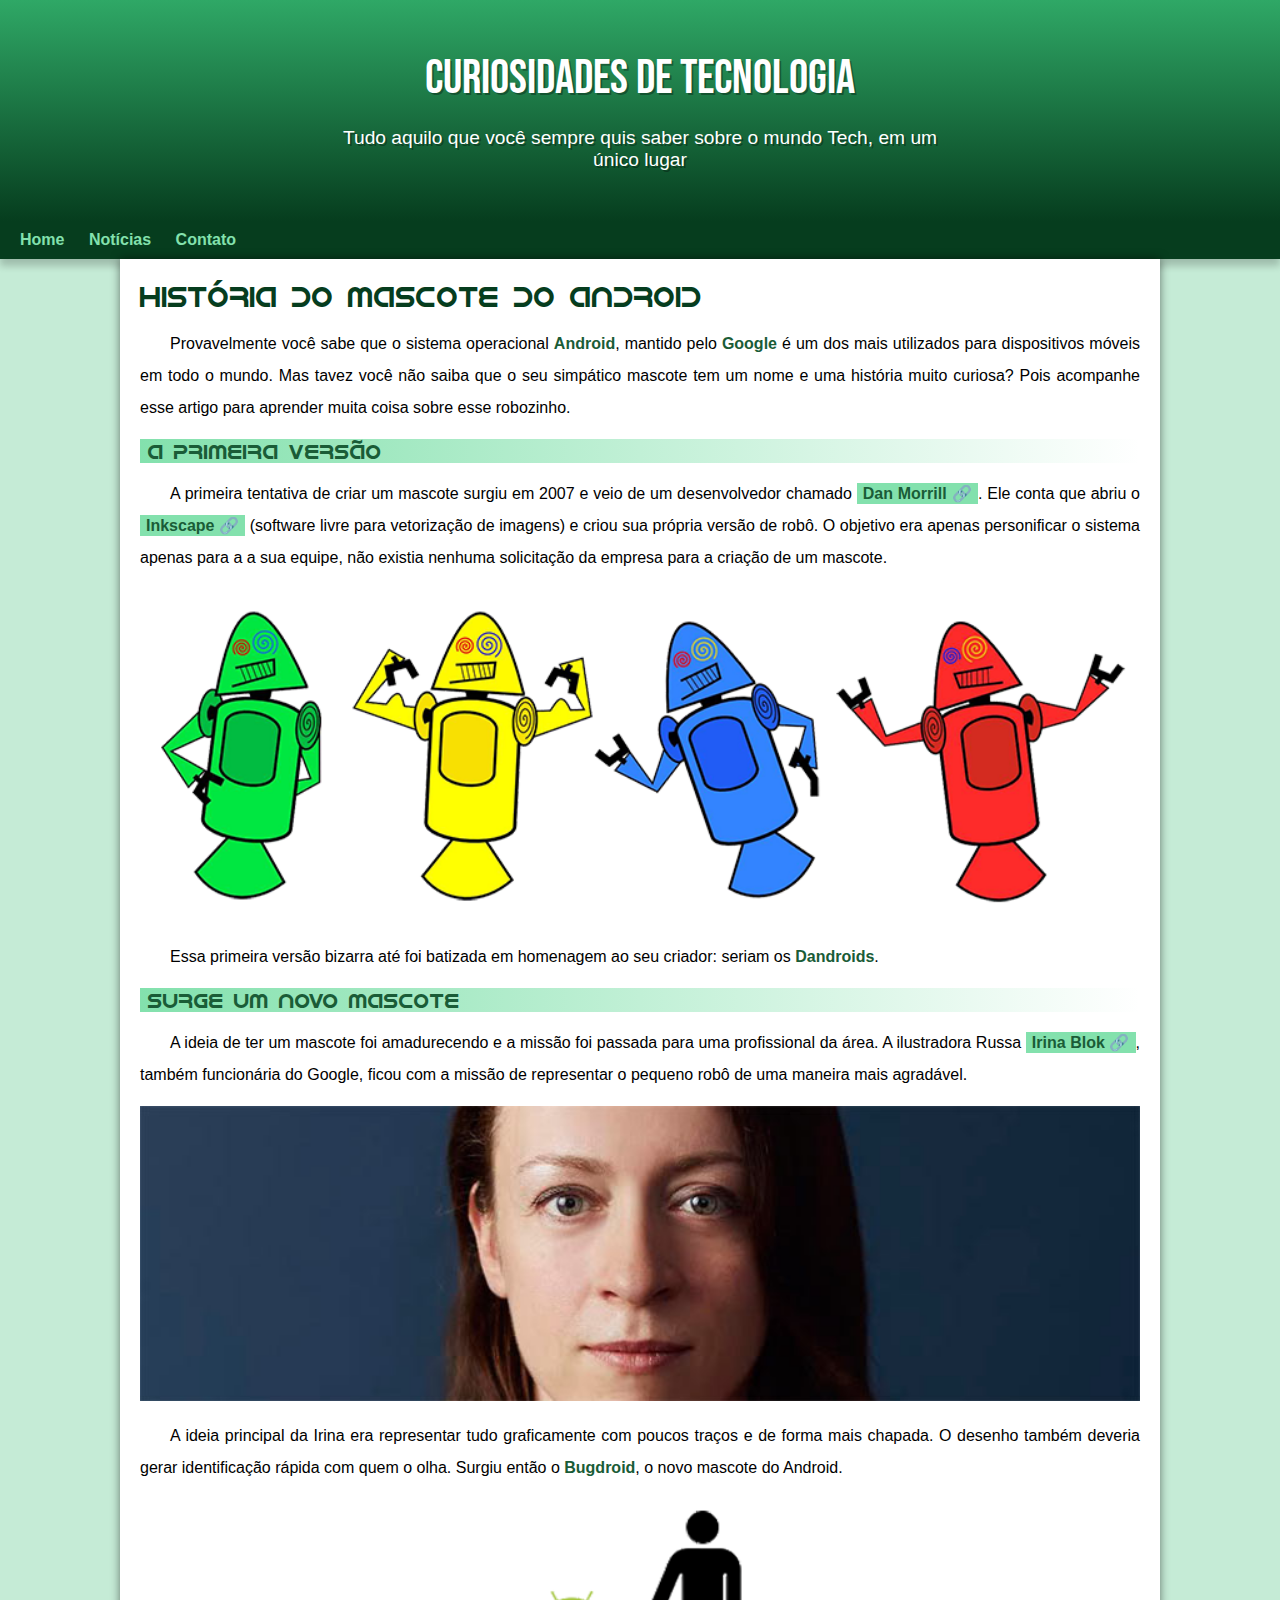
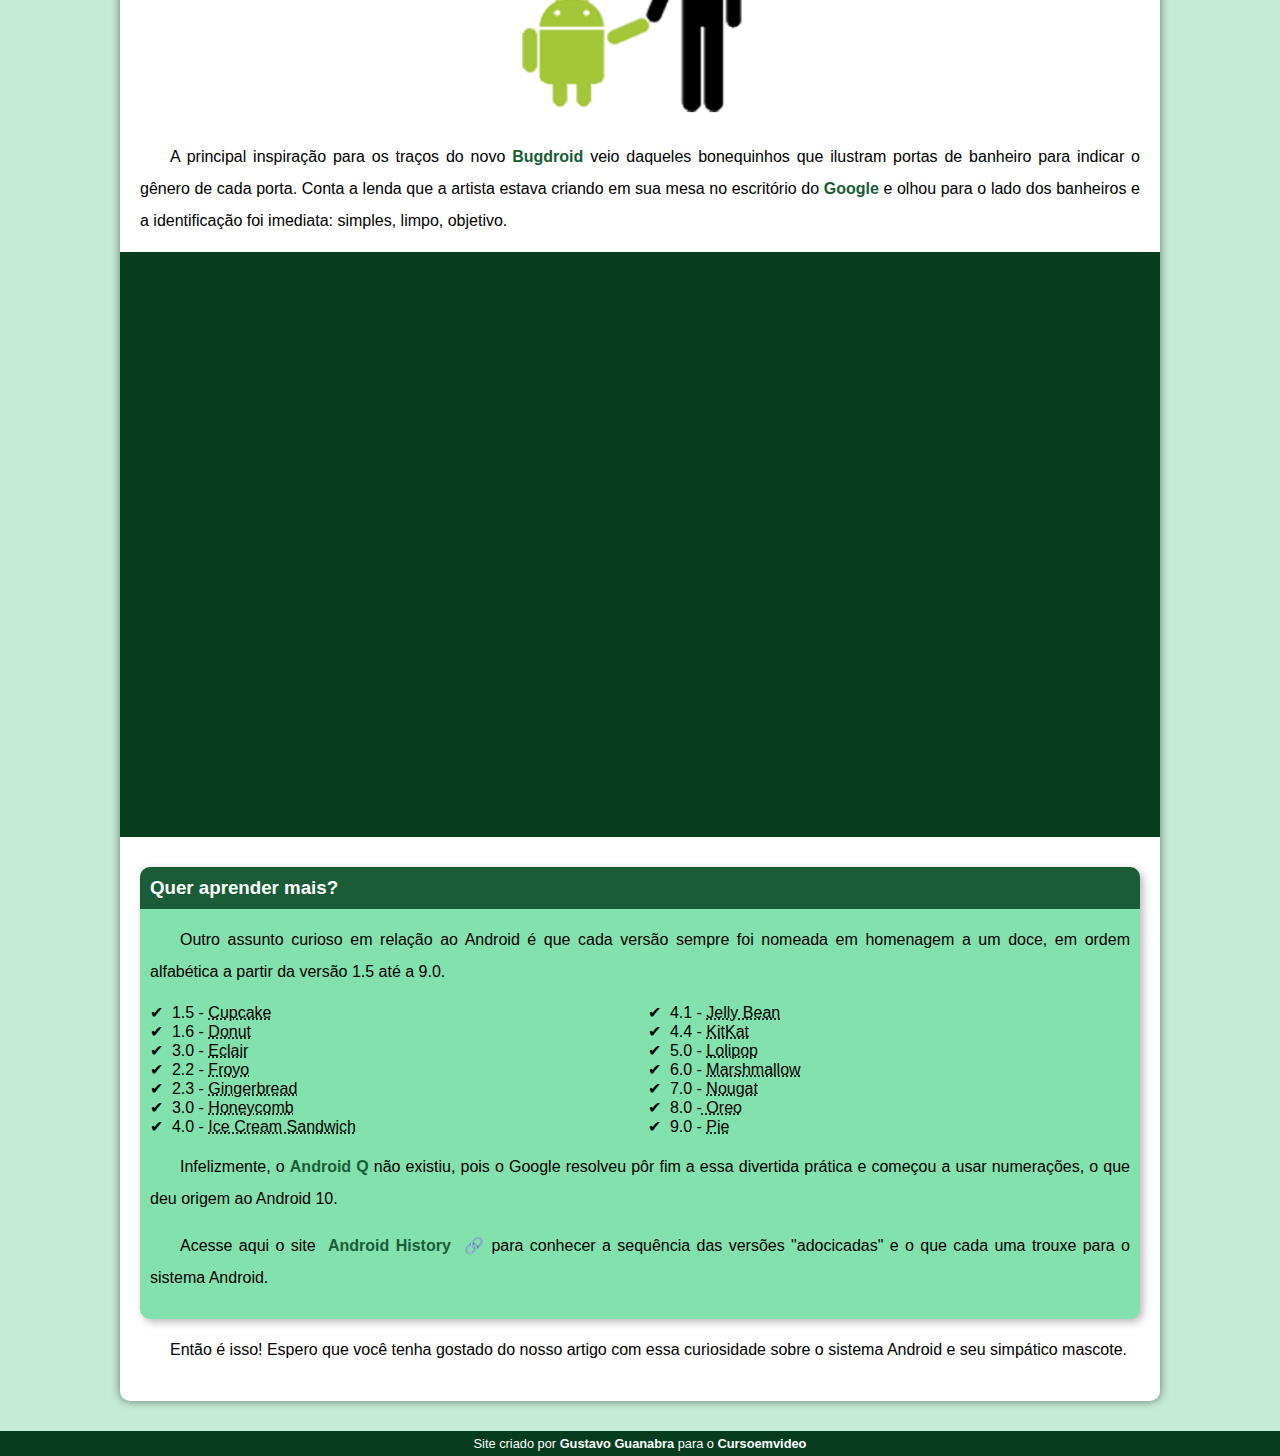
<file: index.html>
<!DOCTYPE html>
<html lang="pt-br">
<head>
    <meta charset="UTF-8">
    <meta http-equiv="X-UA-Compatible" content="IE=edge">
    <meta name="viewport" content="width=device-width, initial-scale=1.0">
    <title>Como surgiu o macosto do Android?</title>
    <link rel="shortcut icon" href="imagens/favicon.ico" type="image/x-icon">
    <link rel="stylesheet" href="estilo/style.css">
</head>
<body>
    <header>
        <h1>Curiosidades de Tecnologia</h1>
        <p>Tudo aquilo que você sempre quis saber sobre o mundo Tech, em um único lugar</p>
    </header>
    <nav>
        <a href="#">Home</a>
        <a href="#">Notícias</a>
        <a href="#">Contato</a>
    </nav>
    <main>
        <article>
            <h1>História do Mascote do Android</h1>

            <p>Provavelmente você sabe que o sistema operacional <strong>Android</strong>, mantido pelo <strong>Google</strong> é um dos mais utilizados para dispositivos móveis em todo o mundo. Mas tavez você não saiba que o seu simpático mascote tem um nome e uma história muito curiosa? Pois acompanhe esse artigo para aprender muita coisa sobre esse robozinho.</p>

            <h2>A primeira versão</h2>

            <p>A primeira tentativa de criar um mascote surgiu em 2007 e veio de um desenvolvedor chamado <a href="https://androidcommunity.com/dan-morrill-shows-us-the-android-mascot-that-almost-was-20130103/" target="_blank" class="externo">Dan Morrill</a>. Ele conta que abriu o <a href="https://inkscape.org/" target="_blank" class="externo">Inkscape</a> (software livre para vetorização de imagens) e criou sua própria versão de robô. O objetivo era apenas personificar o sistema apenas para a a sua equipe, não existia nenhuma solicitação da empresa para a criação de um mascote.</p>

            <picture>
                <source media="(max-width: 670px)" srcset="imagens/dan-droids-pq.png">
                <img src="imagens/dan-droids.png" alt="Primeiro mascote do Android">
            </picture>

            <p>Essa primeira versão bizarra até foi batizada em homenagem ao seu criador: seriam os <strong>Dandroids</strong>.</p>

            <h2>Surge um novo mascote</h2>

            <p>A ideia de ter um mascote foi amadurecendo e a missão foi passada para uma profissional da área. A ilustradora Russa <a href="https://www.irinablok.com/android" target="_blank" class="externo">Irina Blok</a>, também funcionária do Google, ficou com a missão de representar o pequeno robô de uma maneira mais agradável.</p>

            <picture>
                <source media="(max-width:670px)" srcset="imagens/irina-blok-pq.jpg">
                <img src="imagens/irina-blok.jpg" alt="Irina Blok, criado do Bugdroid">
            </picture>

            <p>A ideia principal da Irina era representar tudo graficamente com poucos traços e de forma mais chapada. O desenho também deveria gerar identificação rápida com quem o olha. Surgiu então o <strong>Bugdroid</strong>, o novo mascote do Android.</p>

            <img src="imagens/bugdroid.png" class="pequena" alt="Bugdroid">

            <p>A principal inspiração para os traços do novo <strong>Bugdroid</strong> veio daqueles bonequinhos que ilustram portas de banheiro para indicar o gênero de cada porta. Conta a lenda que a artista estava criando em sua mesa no escritório do <strong>Google</strong> e olhou para o lado dos banheiros e a identificação foi imediata: simples, limpo, objetivo.</p>

            <div class="video"><iframe width="560" height="315" src="https://www.youtube.com/embed/l2UDgpLz20M" title="YouTube video player" frameborder="0" allow="accelerometer; autoplay; clipboard-write; encrypted-media; gyroscope; picture-in-picture; web-share" allowfullscreen></iframe></div>
            
            <aside>
                
            <h3>Quer aprender mais?</h3>
    
             <p>Outro assunto curioso em relação ao Android é que cada versão sempre foi nomeada em homenagem a um doce, em ordem alfabética a partir da versão 1.5 até a 9.0.</p>
    
            <ul>
                <li>1.5 - <abbr title="Bolo de Copo">Cupcake</abbr></li>
                <li>1.6 - <abbr title="Rosquinha">Donut</abbr></li>
                <li>3.0 - <abbr title="Bomba">Eclair</abbr></li>
                <li>2.2 - <abbr title="Iogurte Congelado">Froyo</abbr></li>
                <li>2.3 - <abbr title="Biscoito de Gengibre">Gingerbread</abbr></li>
                <li>3.0 - <abbr title="Favo de Mel">Honeycomb</abbr></li>
                <li>4.0 - <abbr title="Sanduíche de Sorvete">Ice Cream Sandwich</abbr></li>
                <li>4.1 - <abbr title="Jujuba">Jelly Bean</abbr></li>
                <li>4.4 - <abbr title="KitKat">KitKat</abbr></li>
                <li>5.0 - <abbr title="Pirulito">Lolipop</abbr></li>
                <li>6.0 - <abbr title="Marshmallow">Marshmallow</abbr></li>
                <li>7.0 - <abbr title="Torrone">Nougat</abbr></li>
                <li>8.0 -<abbr title="Oreo"> Oreo</abbr></li>
                <li>9.0 - <abbr title="Torta">Pie</abbr></li>
            </ul>
    
            <p>Infelizmente, o <strong>Android Q</strong> não existiu, pois o Google resolveu pôr fim a essa divertida prática e começou a usar numerações, o que deu origem ao Android 10.</p>
    
            <p>Acesse aqui o site <a href="https://www.android.com/intl/en_uk/history/#/donut" target="_blank" class="externo">Android History </a>para conhecer a sequência das versões "adocicadas" e o que cada uma trouxe para o sistema Android.</p>
</aside>


            <p>Então é isso! Espero que você tenha gostado do nosso artigo com essa curiosidade sobre o sistema Android e seu simpático mascote.</p>
        </article>
    </main>
    <footer>
        <p>Site criado por <a href="https://gustavoguanabara.github.io/" target="_blank">Gustavo Guanabra</a> para o <a href="https://www.youtube.com/cursoemvideo">Cursoemvideo</a></p>
    </footer>
</body>
</html>
</file>
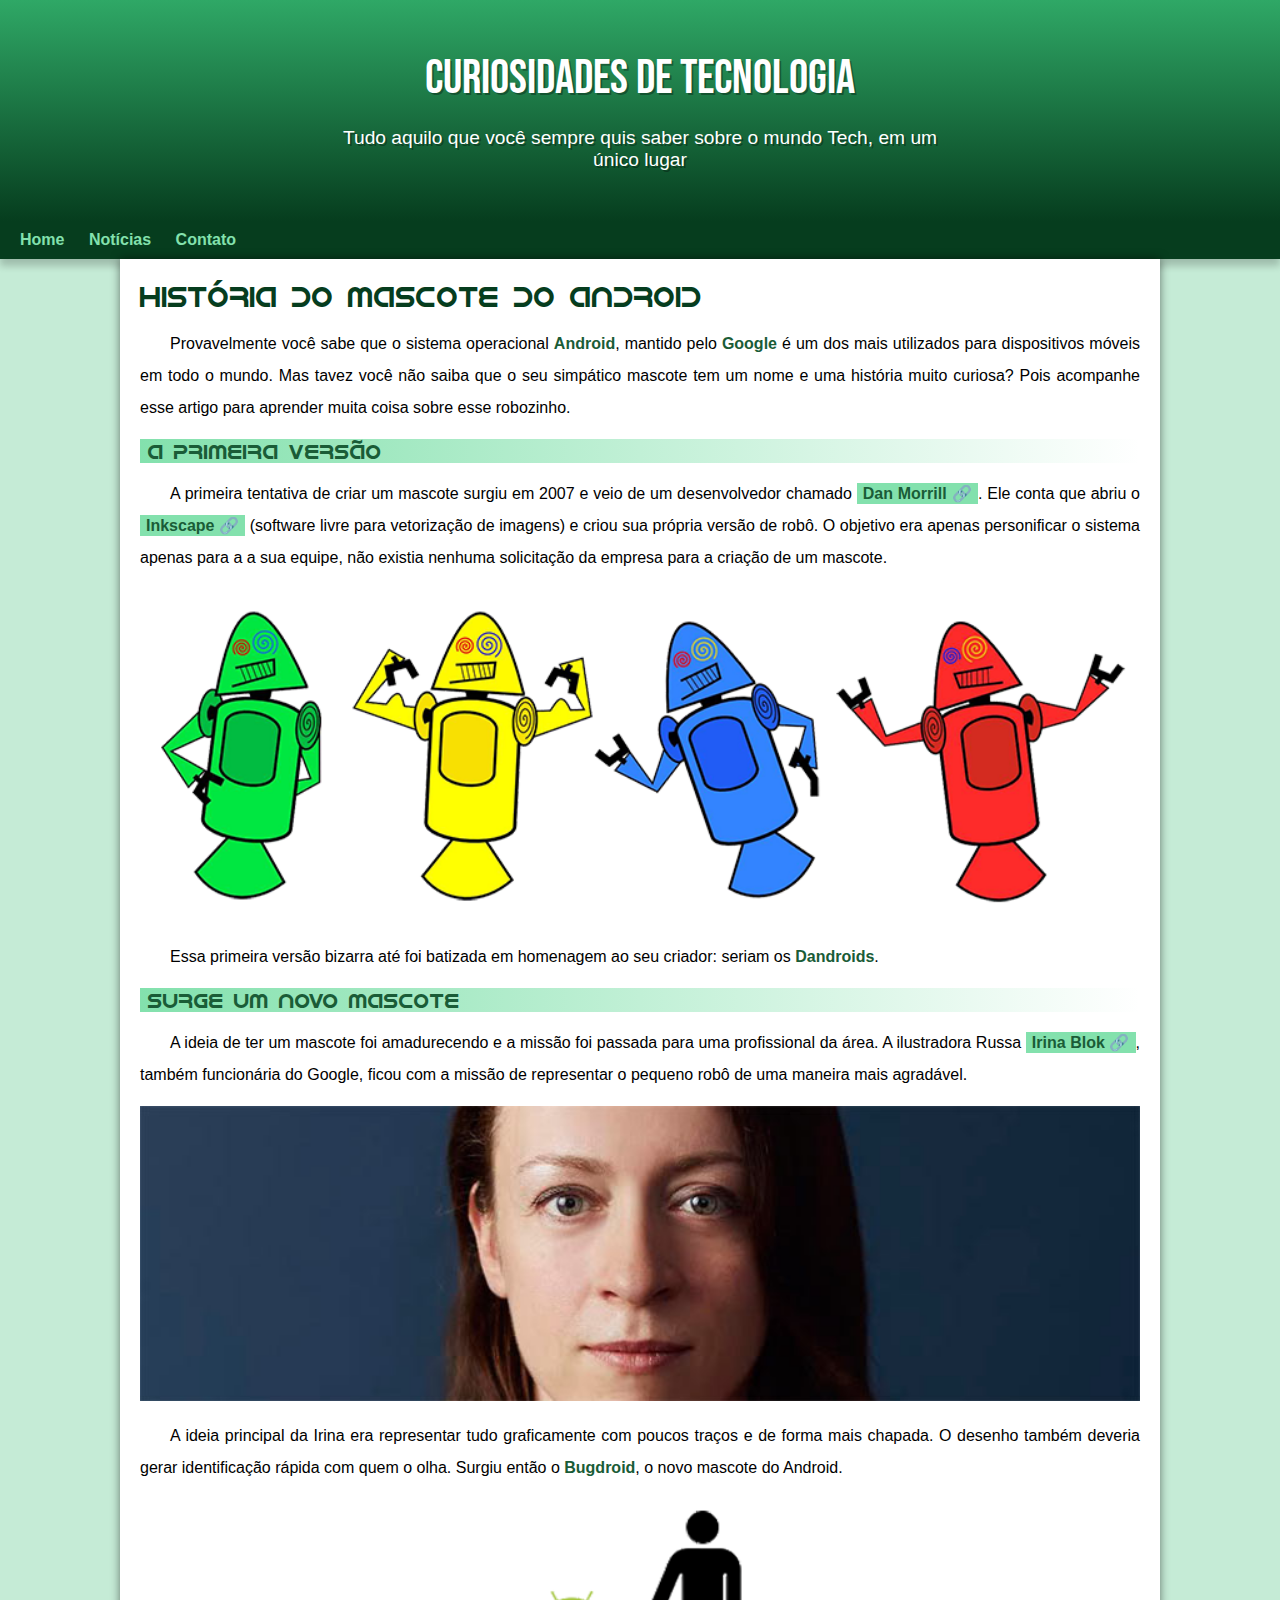
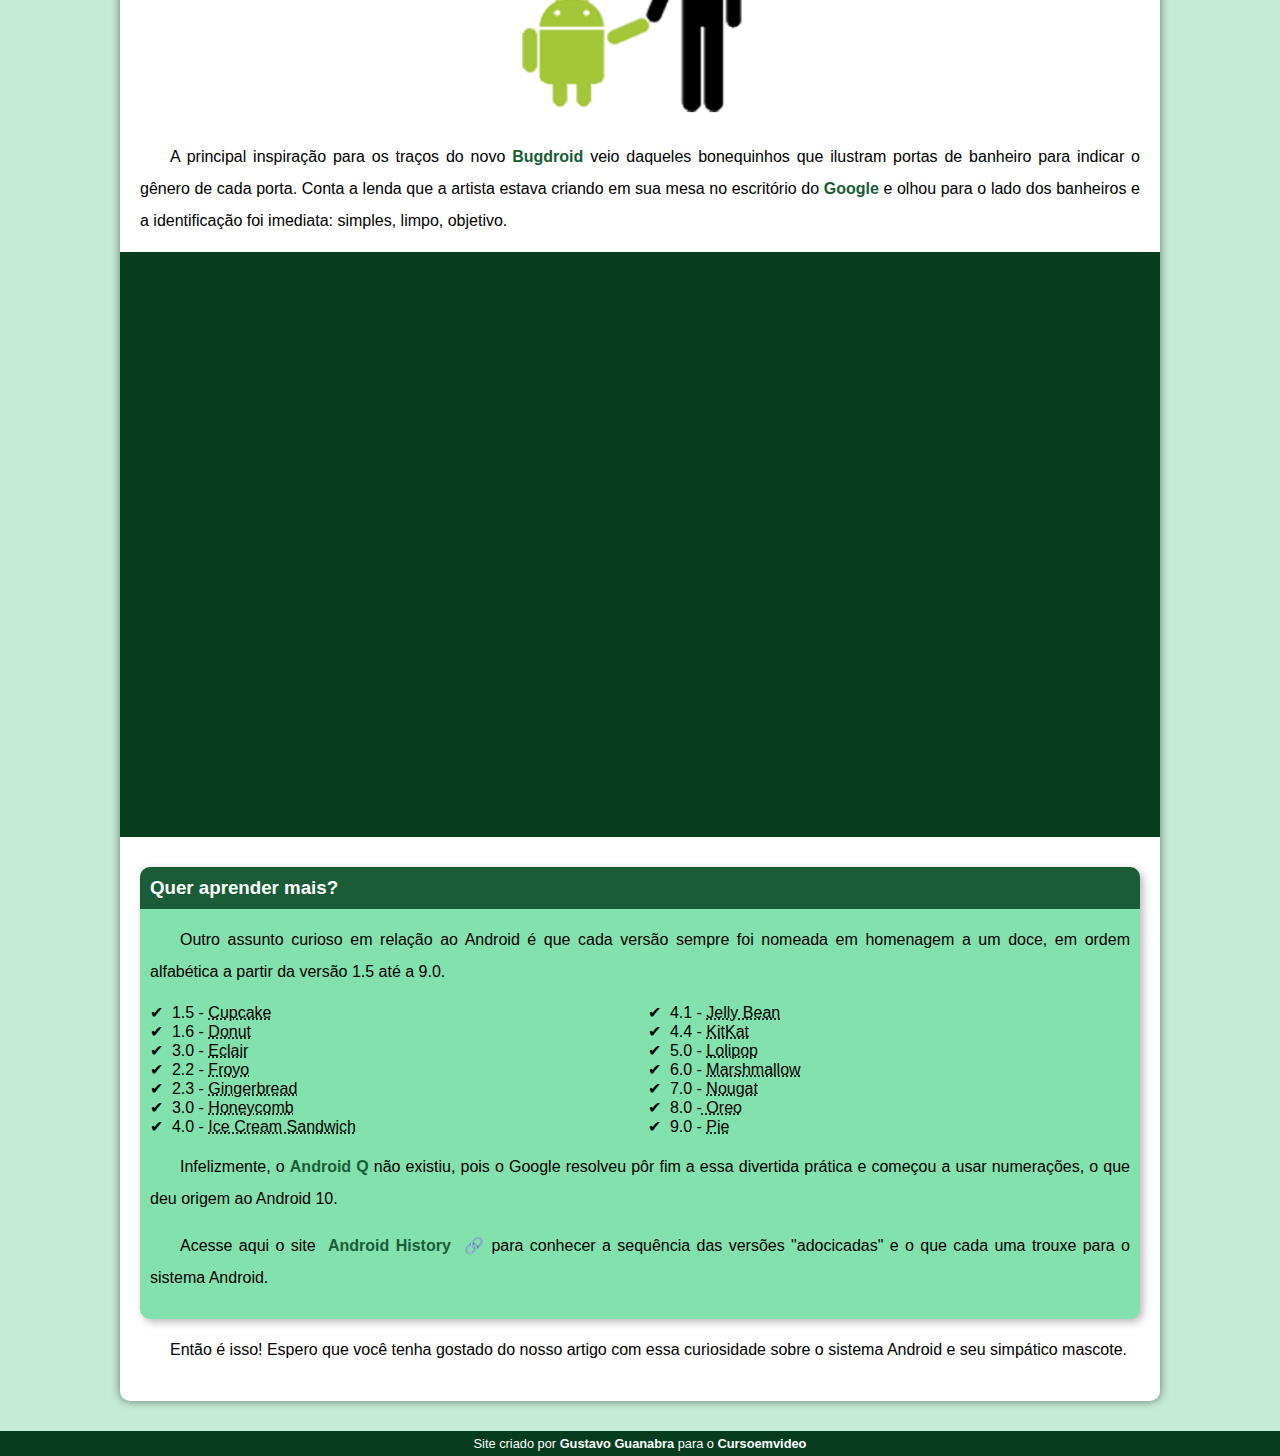
<file: index.html.html>
<!DOCTYPE html>
<html lang="pt-br">
<head>
    <meta charset="UTF-8">
    <meta http-equiv="X-UA-Compatible" content="IE=edge">
    <meta name="viewport" content="width=device-width, initial-scale=1.0">
    <title>Como surgiu o macosto do Android?</title>
    <link rel="shortcut icon" href="imagens/favicon.ico" type="image/x-icon">
    <link rel="stylesheet" href="estilo/style.css">
</head>
<body>
    <header>
        <h1>Curiosidades de Tecnologia</h1>
        <p>Tudo aquilo que você sempre quis saber sobre o mundo Tech, em um único lugar</p>
    </header>
    <nav>
        <a href="#">Home</a>
        <a href="#">Notícias</a>
        <a href="#">Contato</a>
    </nav>
    <main>
        <article>
            <h1>História do Mascote do Android</h1>

            <p>Provavelmente você sabe que o sistema operacional <strong>Android</strong>, mantido pelo <strong>Google</strong> é um dos mais utilizados para dispositivos móveis em todo o mundo. Mas tavez você não saiba que o seu simpático mascote tem um nome e uma história muito curiosa? Pois acompanhe esse artigo para aprender muita coisa sobre esse robozinho.</p>

            <h2>A primeira versão</h2>

            <p>A primeira tentativa de criar um mascote surgiu em 2007 e veio de um desenvolvedor chamado <a href="https://androidcommunity.com/dan-morrill-shows-us-the-android-mascot-that-almost-was-20130103/" target="_blank" class="externo">Dan Morrill</a>. Ele conta que abriu o <a href="https://inkscape.org/" target="_blank" class="externo">Inkscape</a> (software livre para vetorização de imagens) e criou sua própria versão de robô. O objetivo era apenas personificar o sistema apenas para a a sua equipe, não existia nenhuma solicitação da empresa para a criação de um mascote.</p>

            <picture>
                <source media="(max-width: 670px)" srcset="imagens/dan-droids-pq.png">
                <img src="imagens/dan-droids.png" alt="Primeiro mascote do Android">
            </picture>

            <p>Essa primeira versão bizarra até foi batizada em homenagem ao seu criador: seriam os <strong>Dandroids</strong>.</p>

            <h2>Surge um novo mascote</h2>

            <p>A ideia de ter um mascote foi amadurecendo e a missão foi passada para uma profissional da área. A ilustradora Russa <a href="https://www.irinablok.com/android" target="_blank" class="externo">Irina Blok</a>, também funcionária do Google, ficou com a missão de representar o pequeno robô de uma maneira mais agradável.</p>

            <picture>
                <source media="(max-width:670px)" srcset="imagens/irina-blok-pq.jpg">
                <img src="imagens/irina-blok.jpg" alt="Irina Blok, criado do Bugdroid">
            </picture>

            <p>A ideia principal da Irina era representar tudo graficamente com poucos traços e de forma mais chapada. O desenho também deveria gerar identificação rápida com quem o olha. Surgiu então o <strong>Bugdroid</strong>, o novo mascote do Android.</p>

            <img src="imagens/bugdroid.png" class="pequena" alt="Bugdroid">

            <p>A principal inspiração para os traços do novo <strong>Bugdroid</strong> veio daqueles bonequinhos que ilustram portas de banheiro para indicar o gênero de cada porta. Conta a lenda que a artista estava criando em sua mesa no escritório do <strong>Google</strong> e olhou para o lado dos banheiros e a identificação foi imediata: simples, limpo, objetivo.</p>

            <div class="video"><iframe width="560" height="315" src="https://www.youtube.com/embed/l2UDgpLz20M" title="YouTube video player" frameborder="0" allow="accelerometer; autoplay; clipboard-write; encrypted-media; gyroscope; picture-in-picture; web-share" allowfullscreen></iframe></div>
            
            <aside>
                
            <h3>Quer aprender mais?</h3>
    
             <p>Outro assunto curioso em relação ao Android é que cada versão sempre foi nomeada em homenagem a um doce, em ordem alfabética a partir da versão 1.5 até a 9.0.</p>
    
            <ul>
                <li>1.5 - <abbr title="Bolo de Copo">Cupcake</abbr></li>
                <li>1.6 - <abbr title="Rosquinha">Donut</abbr></li>
                <li>3.0 - <abbr title="Bomba">Eclair</abbr></li>
                <li>2.2 - <abbr title="Iogurte Congelado">Froyo</abbr></li>
                <li>2.3 - <abbr title="Biscoito de Gengibre">Gingerbread</abbr></li>
                <li>3.0 - <abbr title="Favo de Mel">Honeycomb</abbr></li>
                <li>4.0 - <abbr title="Sanduíche de Sorvete">Ice Cream Sandwich</abbr></li>
                <li>4.1 - <abbr title="Jujuba">Jelly Bean</abbr></li>
                <li>4.4 - <abbr title="KitKat">KitKat</abbr></li>
                <li>5.0 - <abbr title="Pirulito">Lolipop</abbr></li>
                <li>6.0 - <abbr title="Marshmallow">Marshmallow</abbr></li>
                <li>7.0 - <abbr title="Torrone">Nougat</abbr></li>
                <li>8.0 -<abbr title="Oreo"> Oreo</abbr></li>
                <li>9.0 - <abbr title="Torta">Pie</abbr></li>
            </ul>
    
            <p>Infelizmente, o <strong>Android Q</strong> não existiu, pois o Google resolveu pôr fim a essa divertida prática e começou a usar numerações, o que deu origem ao Android 10.</p>
    
            <p>Acesse aqui o site <a href="https://www.android.com/intl/en_uk/history/#/donut" target="_blank" class="externo">Android History </a>para conhecer a sequência das versões "adocicadas" e o que cada uma trouxe para o sistema Android.</p>
</aside>


            <p>Então é isso! Espero que você tenha gostado do nosso artigo com essa curiosidade sobre o sistema Android e seu simpático mascote.</p>
        </article>
    </main>
    <footer>
        <p>Site criado por <a href="https://gustavoguanabara.github.io/" target="_blank">Gustavo Guanabra</a> para o <a href="https://www.youtube.com/cursoemvideo">Cursoemvideo</a></p>
    </footer>
</body>
</html>
</file>
<file: estilo/style.css>
@charset "UTF-8";


@import url('https://fonts.googleapis.com/css2?family=Bebas+Neue&display=swap');

@font-face {
    font-family:'Android';
    src: url('../fontes/idroid.otf');
    font-weight: normal;
}


:root {
    --cor0:#c5ebd6;
    --cor1:#83e1ad;
    --cor2:#3ddc84;
    --cor3:#2fa866;
    --cor4:#1a5c37;
    --cor5:#063d1e;

    --fonte-padrao: Arial, Verdana, Helvetica, sans-serif;
    --fonte-destaque: 'Bebas Neue', cursive;
    --fonte-android: 'Android', cursive;
}

* {
    margin: 0px;
    padding: 0px;
}


body {
    background-color: var(--cor0);
    font-family: var(--fonte-padrao);
}

a.externo::after {
    content: '\00A0\1F517';
}

header {
    background-image:linear-gradient(to bottom, var(--cor3), var(--cor5)) ;
    min-height: 150px;
    text-align: center;
    padding-top: 50px;
}


header > h1 {
    color: white;
    font-family: var(--fonte-destaque);
    margin-bottom: 20px;
    font-size: 3em;
    font-weight: normal;
    text-shadow: 2px 2px 0px rgba(0, 0, 0, 0.315);
   
}

header > p {
    font-family: var(--fonte-padrao);
    font-size: 1.2em;
    color: white;
    max-width: 600px;
    padding-right: 10px;
    padding-left: 10px;
    margin: auto;
    padding-bottom: 50px;
    text-shadow: 2px 2px 0px rgba(0, 0, 0, 0.315);
}

nav {
    background-color: var(--cor5);
    padding: 10px;
    box-shadow:0px 7px 7px rgba(0, 0, 0, 0.192) ;
}

nav > a {
    color: var(--cor1);
    padding: 10px;
    border-radius: 5px;
    text-decoration: none;
    font-weight: bold;
    transition-duration: 0.2s;
}

nav > a:hover {
    background-color: var(--cor3);
    color: var(--cor5);
}

main {
    min-width:300px;
    max-width: 1000px;
    margin: auto;
    margin-bottom: 30px;
    padding:20px;
    background-color: white;
    box-shadow: 0px 0px 10px rgba(0, 0, 0, 0.5);
    border-bottom-left-radius: 10px;
    border-bottom-right-radius: 10px;
}

main h1 {
    color: var(--cor5);
    font-family: var(--fonte-android);
    font-weight: normal;
    font-size: 1.8em;
}

main h2 {
    font-family: var(--fonte-android);
    color: var(--cor4);
    font-size: 1.3em;
    font-weight: normal;
    background-image: linear-gradient(to right,var(--cor1), transparent);
    text-indent: 8px;
}

main p {
    margin: 15px 0px;
    text-align: justify;
    text-indent: 30px;
    font-size: 1em;
    line-height: 2em;
}

main strong {
    color: var(--cor4);
    font-weight: bold;
    
}

main a {
    text-decoration: none;
    font-weight: bold;
    color: var(--cor4);
    background-color: var(--cor1);
    padding: 2px 6px;

}

main a:hover {
    text-decoration: underline;
    color: var(--cor4);
}
main img {
    width: 100%;
}

main img.pequena {
    max-width: 350px;
    display: block;
    margin: auto;
}

div.video {
    background-color: var(--cor5);
    margin: 0px -20px 30px -20px;
    padding: 20px;
    padding-bottom: 56.5%;
    position: relative;
}

div.video > iframe {
    position: absolute;
    top: 5%;
    left:5%;
    width: 90%;
    height: 90%;
}
aside {
    background-color: var(--cor1);
    padding: 10px;
    border-radius: 10px;
    box-shadow: 3px 3px 8px rgba(0, 0, 0, 0.283);
}

aside > h3 {
    background-color: var(--cor4);
    color: white;
    padding: 10px;
    margin: -10px -10px 0px -10px;
    border-radius: 10px 10px 0px 0px;
}

aside > ul {
    list-style-type: '\2714\00A0\00A0';
    list-style-position: inside;
    columns: 2;
}

footer {
    background-color: var(--cor5);
    color: white;
    text-align: center;
    font-size: 0.8em;
    padding: 5px;
}

footer a {
    color: white;
    font-weight: bolder;
    text-decoration: none;

}

footer a:hover {
    text-decoration: underline;
    color: var(--cor1);
}
</file>
